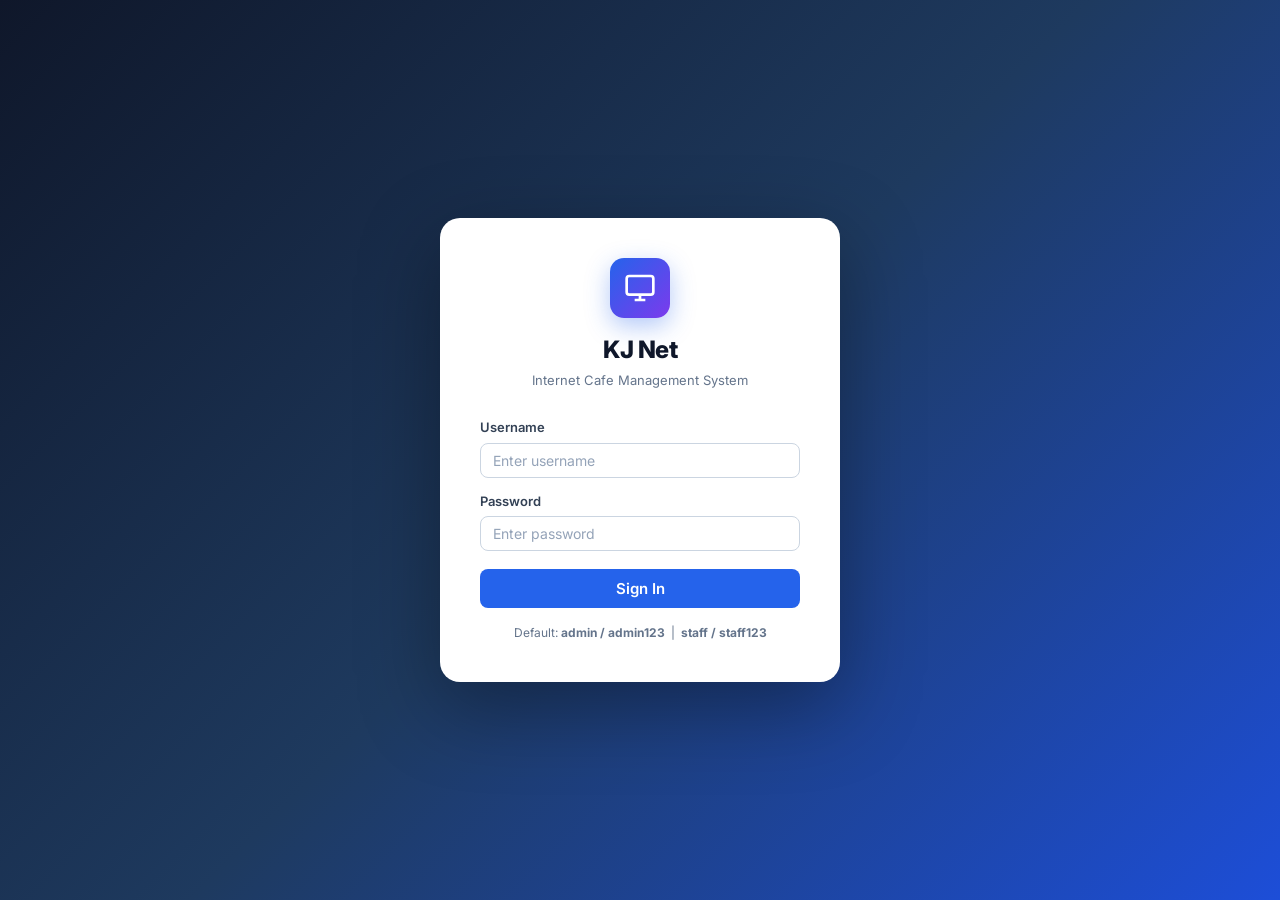
<file: KJnet_system/app/index.html>
<!DOCTYPE html>
<html lang="en">
<head>
<meta charset="UTF-8">
<meta name="viewport" content="width=device-width, initial-scale=1.0">
<title>KJ Net – Login</title>
<link rel="stylesheet" href="css/style.css">
</head>
<body>
<div class="login-page">
  <div class="login-card">
    <div class="login-logo">
      <div class="logo-icon">
        <svg width="32" height="32" fill="none" stroke="white" stroke-width="2" viewBox="0 0 24 24">
          <rect x="2" y="3" width="20" height="14" rx="2"/>
          <path d="M8 21h8M12 17v4"/>
        </svg>
      </div>
      <h1>KJ Net</h1>
      <p>Internet Cafe Management System</p>
    </div>

    <div id="login-error" class="alert alert-danger" style="display:none;"></div>

    <div class="form-group">
      <label class="form-label">Username</label>
      <input type="text" id="login-username" class="form-control" placeholder="Enter username" autocomplete="off">
    </div>
    <div class="form-group">
      <label class="form-label">Password</label>
      <input type="password" id="login-password" class="form-control" placeholder="Enter password">
    </div>
    <button class="btn btn-primary" style="width:100%;justify-content:center;padding:12px;font-size:15px;margin-top:4px;" onclick="doLogin()">
      Sign In
    </button>

    <p class="text-center text-muted" style="font-size:12px;margin-top:16px;">
      Default: <b>admin / admin123</b> &nbsp;|&nbsp; <b>staff / staff123</b>
    </p>
  </div>
</div>

<script src="js/db.js"></script>
<script src="js/auth.js"></script>
<script>
  // Redirect if already logged in
  if (DB.getSession()) window.location.href = 'dashboard.html';

  // Allow Enter key to login
  document.getElementById('login-password').addEventListener('keydown', e => {
    if (e.key === 'Enter') doLogin();
  });
  document.getElementById('login-username').addEventListener('keydown', e => {
    if (e.key === 'Enter') document.getElementById('login-password').focus();
  });

  function doLogin() {
    const username = document.getElementById('login-username').value.trim();
    const password = document.getElementById('login-password').value;
    const errEl    = document.getElementById('login-error');

    if (!username || !password) {
      errEl.textContent = 'Please enter your username and password.';
      errEl.style.display = 'flex';
      return;
    }

    const user = Auth.login(username, password);
    if (user) {
      window.location.href = 'dashboard.html';
    } else {
      errEl.textContent = 'Invalid username or password.';
      errEl.style.display = 'flex';
      document.getElementById('login-password').value = '';
      document.getElementById('login-password').focus();
    }
  }
</script>
</body>
</html>
</file>
<file: KJnet_system/app/css/style.css>
@import url('https://fonts.googleapis.com/css2?family=Inter:wght@300;400;500;600;700;800&display=swap');

:root {
  --primary: #2563eb; --primary-dark: #1d4ed8; --primary-light: #dbeafe;
  --secondary: #7c3aed;
  --success: #16a34a; --success-light: #dcfce7;
  --danger: #dc2626;  --danger-light: #fee2e2;
  --warning: #d97706; --warning-light: #fef3c7;
  --info: #0891b2;    --info-light: #cffafe;
  --g50:#f8fafc; --g100:#f1f5f9; --g200:#e2e8f0; --g300:#cbd5e1;
  --g400:#94a3b8; --g500:#64748b; --g600:#475569; --g700:#334155;
  --g800:#1e293b; --g900:#0f172a;
  --sidebar-w: 256px; --header-h: 64px;
  --r: 12px; --r-sm: 8px;
  --shadow: 0 1px 3px rgba(0,0,0,.07),0 4px 16px rgba(0,0,0,.05);
  --shadow-md: 0 4px 6px rgba(0,0,0,.07),0 10px 30px rgba(0,0,0,.1);
}

*{box-sizing:border-box;margin:0;padding:0}
body{font-family:'Inter',sans-serif;background:var(--g100);color:var(--g800);min-height:100vh;font-size:14px;line-height:1.5}

/* ── SIDEBAR ─────────────────────────────── */
.sidebar{position:fixed;left:0;top:0;bottom:0;width:var(--sidebar-w);background:var(--g900);display:flex;flex-direction:column;z-index:100;overflow-y:auto}
.sidebar-logo{padding:20px 22px 16px;border-bottom:1px solid rgba(255,255,255,.08)}
.sidebar-logo h1{font-size:22px;font-weight:800;color:white;letter-spacing:-.5px}
.sidebar-logo span{display:block;font-size:10px;color:var(--g400);text-transform:uppercase;letter-spacing:1px;margin-top:2px}
.sidebar-nav{flex:1;padding:10px 0}
.nav-section{padding:10px 18px 4px;font-size:10px;text-transform:uppercase;letter-spacing:1.2px;color:var(--g500);font-weight:600}
.nav-link{display:flex;align-items:center;gap:10px;padding:9px 18px;color:var(--g300);text-decoration:none;font-size:13.5px;font-weight:500;border-radius:8px;margin:2px 8px;transition:all .15s}
.nav-link:hover{background:rgba(255,255,255,.07);color:white}
.nav-link.active{background:var(--primary);color:white}
.sidebar-footer{padding:14px;border-top:1px solid rgba(255,255,255,.08)}
.sidebar-user{display:flex;align-items:center;gap:10px}
.sidebar-avatar{width:34px;height:34px;border-radius:50%;background:var(--primary);display:flex;align-items:center;justify-content:center;font-weight:700;color:white;font-size:14px;flex-shrink:0}
.sidebar-user-info{flex:1;overflow:hidden}
.sidebar-user-name{font-size:13px;font-weight:600;color:white;white-space:nowrap;overflow:hidden;text-overflow:ellipsis}
.sidebar-user-role{font-size:11px;color:var(--g400);text-transform:capitalize}
.sidebar-logout{color:var(--g400);text-decoration:none;font-size:12px;display:flex;align-items:center;gap:4px;margin-top:8px;padding:6px 0;transition:color .15s}
.sidebar-logout:hover{color:var(--danger)}

/* ── MAIN ─────────────────────────────────── */
.main{margin-left:var(--sidebar-w);min-height:100vh;display:flex;flex-direction:column}
.topbar{position:sticky;top:0;height:var(--header-h);background:white;border-bottom:1px solid var(--g200);display:flex;align-items:center;padding:0 28px;gap:16px;z-index:50}
#topbar-title{font-size:18px;font-weight:700;color:var(--g800);flex:1}
#topbar-clock{font-size:12px;color:var(--g500);font-variant-numeric:tabular-nums}
.content{flex:1;padding:26px}

/* ── CARDS ───────────────────────────────── */
.card{background:white;border-radius:var(--r);box-shadow:var(--shadow);overflow:hidden}
.card-header{padding:16px 20px;border-bottom:1px solid var(--g100);display:flex;align-items:center;gap:10px}
.card-title{font-size:14.5px;font-weight:700;color:var(--g800);flex:1}
.card-body{padding:20px}

/* ── STATS ───────────────────────────────── */
.stats-grid{display:grid;grid-template-columns:repeat(auto-fit,minmax(190px,1fr));gap:16px;margin-bottom:22px}
.stat-card{background:white;border-radius:var(--r);padding:18px 20px;box-shadow:var(--shadow);display:flex;align-items:flex-start;gap:14px}
.stat-icon{width:44px;height:44px;border-radius:10px;display:flex;align-items:center;justify-content:center;flex-shrink:0}
.stat-icon.blue{background:var(--primary-light);color:var(--primary)}
.stat-icon.green{background:var(--success-light);color:var(--success)}
.stat-icon.orange{background:var(--warning-light);color:var(--warning)}
.stat-icon.purple{background:#ede9fe;color:var(--secondary)}
.stat-icon.red{background:var(--danger-light);color:var(--danger)}
.stat-value{font-size:24px;font-weight:700;line-height:1}
.stat-label{font-size:12px;color:var(--g500);margin-top:3px;font-weight:500}

/* ── GRID ────────────────────────────────── */
.grid-2{display:grid;grid-template-columns:1fr 1fr;gap:18px}
.grid-3{display:grid;grid-template-columns:repeat(3,1fr);gap:18px}
.grid-auto{display:grid;grid-template-columns:repeat(auto-fill,minmax(210px,1fr));gap:14px}

/* ── COMPUTER CARDS ──────────────────────── */
.pc-card{border-radius:var(--r);padding:16px;cursor:pointer;transition:transform .15s,box-shadow .15s;border:2px solid transparent}
.pc-card:hover{transform:translateY(-2px);box-shadow:var(--shadow-md)}
.pc-card.available{background:var(--success-light);border-color:#86efac}
.pc-card.occupied{background:#fff7ed;border-color:#fed7aa}
.pc-card.maintenance{background:var(--g100);border-color:var(--g300)}
.pc-card-header{display:flex;align-items:center;justify-content:space-between;margin-bottom:10px}
.pc-name{font-size:15px;font-weight:700}
.pc-card.available .pc-name{color:var(--success)}
.pc-card.occupied  .pc-name{color:var(--warning)}
.pc-card.maintenance .pc-name{color:var(--g500)}
.pc-info{font-size:12px;color:var(--g600)}
.pc-info span{display:block;margin:2px 0}
.pc-timer{font-size:22px;font-weight:700;color:var(--warning);margin:8px 0;font-variant-numeric:tabular-nums}
.pc-cost{font-size:15px;font-weight:700;color:var(--success);margin-bottom:10px}

/* ── BADGES ──────────────────────────────── */
.badge{display:inline-flex;align-items:center;gap:4px;padding:2px 9px;border-radius:20px;font-size:11px;font-weight:600;text-transform:uppercase;letter-spacing:.3px}
.badge-green {background:#dcfce7;color:#16a34a}
.badge-orange{background:#ffedd5;color:#ea580c}
.badge-gray  {background:var(--g200);color:var(--g600)}
.badge-blue  {background:var(--primary-light);color:var(--primary)}
.badge-red   {background:var(--danger-light);color:var(--danger)}
.badge-purple{background:#ede9fe;color:var(--secondary)}

/* ── BUTTONS ─────────────────────────────── */
.btn{display:inline-flex;align-items:center;gap:6px;padding:8px 16px;border-radius:var(--r-sm);font-size:13.5px;font-weight:600;border:none;cursor:pointer;text-decoration:none;transition:all .15s;line-height:1;white-space:nowrap;font-family:inherit}
.btn-primary {background:var(--primary);color:white} .btn-primary:hover{background:var(--primary-dark)}
.btn-success {background:var(--success);color:white} .btn-success:hover{background:#15803d}
.btn-danger  {background:var(--danger);color:white}  .btn-danger:hover{background:#b91c1c}
.btn-warning {background:var(--warning);color:white} .btn-warning:hover{background:#b45309}
.btn-secondary{background:var(--g200);color:var(--g700)} .btn-secondary:hover{background:var(--g300)}
.btn-outline{background:white;color:var(--primary);border:1.5px solid var(--primary)} .btn-outline:hover{background:var(--primary-light)}
.btn-sm{padding:5px 11px;font-size:12px}
.btn-lg{padding:12px 24px;font-size:15px}
.btn:disabled{opacity:.5;cursor:not-allowed}

/* ── FORMS ───────────────────────────────── */
.form-group{margin-bottom:14px}
.form-label{display:block;font-size:13px;font-weight:600;color:var(--g700);margin-bottom:5px}
.form-control{width:100%;padding:8px 12px;border:1.5px solid var(--g300);border-radius:var(--r-sm);font-size:14px;color:var(--g800);font-family:inherit;transition:border-color .15s,box-shadow .15s;background:white}
.form-control:focus{outline:none;border-color:var(--primary);box-shadow:0 0 0 3px rgba(37,99,235,.12)}
.form-control::placeholder{color:var(--g400)}
select.form-control{cursor:pointer}
textarea.form-control{resize:vertical;min-height:72px}
.form-row{display:grid;grid-template-columns:1fr 1fr;gap:14px}

/* ── TABLES ──────────────────────────────── */
.table-wrap{overflow-x:auto}
table{width:100%;border-collapse:collapse;font-size:13.5px}
thead th{background:var(--g50);padding:10px 14px;text-align:left;font-size:11px;font-weight:700;text-transform:uppercase;letter-spacing:.5px;color:var(--g500);border-bottom:1px solid var(--g200);white-space:nowrap}
tbody tr{border-bottom:1px solid var(--g100);transition:background .1s}
tbody tr:last-child{border-bottom:none}
tbody tr:hover{background:var(--g50)}
tbody td{padding:11px 14px;color:var(--g700);vertical-align:middle}

/* ── MODAL ───────────────────────────────── */
.modal-overlay{display:none;position:fixed;inset:0;background:rgba(0,0,0,.45);backdrop-filter:blur(2px);z-index:200;align-items:center;justify-content:center}
.modal-overlay.open{display:flex}
.modal{background:white;border-radius:16px;width:100%;max-width:500px;max-height:92vh;overflow-y:auto;box-shadow:0 20px 60px rgba(0,0,0,.25);animation:mIn .2s ease}
.modal-lg{max-width:680px}
@keyframes mIn{from{opacity:0;transform:translateY(-20px) scale(.97)}to{opacity:1;transform:translateY(0) scale(1)}}
.modal-header{padding:18px 22px;border-bottom:1px solid var(--g100);display:flex;align-items:center;gap:10px}
.modal-title{font-size:15px;font-weight:700;flex:1}
.modal-close{width:28px;height:28px;border-radius:6px;border:none;background:var(--g100);cursor:pointer;display:flex;align-items:center;justify-content:center;color:var(--g500);font-size:15px;line-height:1;transition:background .15s}
.modal-close:hover{background:var(--g200)}
.modal-body{padding:20px 22px}
.modal-footer{padding:14px 22px;border-top:1px solid var(--g100);display:flex;gap:10px;justify-content:flex-end}

/* ── ALERTS ──────────────────────────────── */
.alert{padding:11px 14px;border-radius:var(--r-sm);margin-bottom:14px;font-size:13.5px;font-weight:500;display:flex;align-items:center;gap:8px}
.alert-success{background:var(--success-light);color:#166534;border:1px solid #86efac}
.alert-danger {background:var(--danger-light);color:#991b1b;border:1px solid #fca5a5}
.alert-warning{background:var(--warning-light);color:#92400e;border:1px solid #fcd34d}
.alert-info   {background:var(--info-light);color:#164e63;border:1px solid #67e8f9}

/* ── TOAST ───────────────────────────────── */
.toast{position:fixed;bottom:24px;right:24px;padding:12px 20px;border-radius:10px;font-size:13.5px;font-weight:600;box-shadow:var(--shadow-md);z-index:9999;transform:translateY(20px);opacity:0;transition:all .3s ease;max-width:320px}
.toast.show{transform:translateY(0);opacity:1}
.toast-success{background:var(--success);color:white}
.toast-danger {background:var(--danger);color:white}
.toast-warning{background:var(--warning);color:white}
.toast-info   {background:var(--primary);color:white}

/* ── MISC UTILS ──────────────────────────── */
.text-muted{color:var(--g500)} .text-center{text-align:center} .text-right{text-align:right}
.fw-bold{font-weight:700} .fw-semibold{font-weight:600}
.mb-2{margin-bottom:14px} .mb-3{margin-bottom:22px} .mt-2{margin-top:14px} .mt-3{margin-top:22px}
.d-flex{display:flex} .align-center{align-items:center} .justify-between{justify-content:space-between}
.gap-2{gap:8px} .gap-3{gap:12px} .flex-1{flex:1}
.divider{height:1px;background:var(--g200);margin:14px 0}
.empty-state{text-align:center;padding:44px 20px;color:var(--g400)}
.empty-state h3{font-size:15px;color:var(--g600);margin-bottom:5px}
.empty-state p{font-size:13px}

/* ── SEARCH ──────────────────────────────── */
.search-wrap{position:relative;flex:1;max-width:320px}
.search-wrap input{width:100%;padding:8px 12px 8px 36px;border:1.5px solid var(--g300);border-radius:var(--r-sm);font-size:13.5px;font-family:inherit;transition:border-color .15s;background:var(--g50)}
.search-wrap input:focus{outline:none;border-color:var(--primary);background:white}
.search-wrap svg{position:absolute;left:10px;top:50%;transform:translateY(-50%);color:var(--g400)}

/* ── PROGRESS ────────────────────────────── */
.progress{height:7px;background:var(--g200);border-radius:4px;overflow:hidden}
.progress-bar{height:100%;border-radius:4px;background:linear-gradient(90deg,var(--primary),var(--secondary));transition:width .3s}

/* ── TABS ────────────────────────────────── */
.tabs{display:flex;border-bottom:2px solid var(--g200);margin-bottom:18px}
.tab{padding:9px 18px;font-size:13.5px;font-weight:600;color:var(--g500);cursor:pointer;border-bottom:2px solid transparent;margin-bottom:-2px;transition:all .15s;text-decoration:none;white-space:nowrap}
.tab:hover{color:var(--primary)}
.tab.active{color:var(--primary);border-bottom-color:var(--primary)}

/* ── AUTOCOMPLETE ────────────────────────── */
.autocomplete-list{border:1px solid var(--g300);border-top:none;border-radius:0 0 8px 8px;display:none;max-height:180px;overflow-y:auto;background:white;position:absolute;z-index:300;width:100%;box-shadow:0 8px 20px rgba(0,0,0,.1)}
.autocomplete-list div{padding:9px 13px;cursor:pointer;font-size:13.5px}
.autocomplete-list div:hover{background:var(--g100)}

/* ── LOGIN ───────────────────────────────── */
.login-page{min-height:100vh;display:flex;align-items:center;justify-content:center;background:linear-gradient(135deg,#0f172a 0%,#1e3a5f 50%,#1d4ed8 100%);padding:20px}
.login-card{background:white;border-radius:20px;padding:40px;width:100%;max-width:400px;box-shadow:0 25px 80px rgba(0,0,0,.35)}
.login-logo{text-align:center;margin-bottom:28px}
.logo-icon{width:60px;height:60px;background:linear-gradient(135deg,var(--primary),var(--secondary));border-radius:14px;display:flex;align-items:center;justify-content:center;margin:0 auto 14px;box-shadow:0 8px 24px rgba(37,99,235,.35)}
.login-logo h1{font-size:24px;font-weight:800;color:var(--g900);letter-spacing:-.5px}
.login-logo p{color:var(--g500);font-size:13px;margin-top:3px}

/* ── RECEIPT ─────────────────────────────── */
.receipt-box{background:white;padding:22px;max-width:340px;margin:0 auto;font-family:'Courier New',monospace;font-size:13px;border-radius:10px;box-shadow:var(--shadow-md)}
.receipt-box h2{text-align:center;font-size:18px;font-weight:bold}
.receipt-box .sub{text-align:center;color:#666;font-size:12px;margin-bottom:4px}
.r-divider{border:none;border-top:1px dashed #aaa;margin:10px 0}
.r-row{display:flex;justify-content:space-between;margin:4px 0;font-size:13px}
.r-row.total{font-weight:bold;font-size:15px;margin-top:8px}
.r-footer{text-align:center;margin-top:12px;font-size:12px;color:#666}

/* ── PRINT ───────────────────────────────── */
@media print{
  .sidebar,.topbar,.no-print{display:none !important}
  .main{margin-left:0}
  .content{padding:0}
  body{background:white}
}

/* ── PAGE SHELL ──────────────────────────── */
#sidebar-mount{} /* filled by layout.js */
</file>
